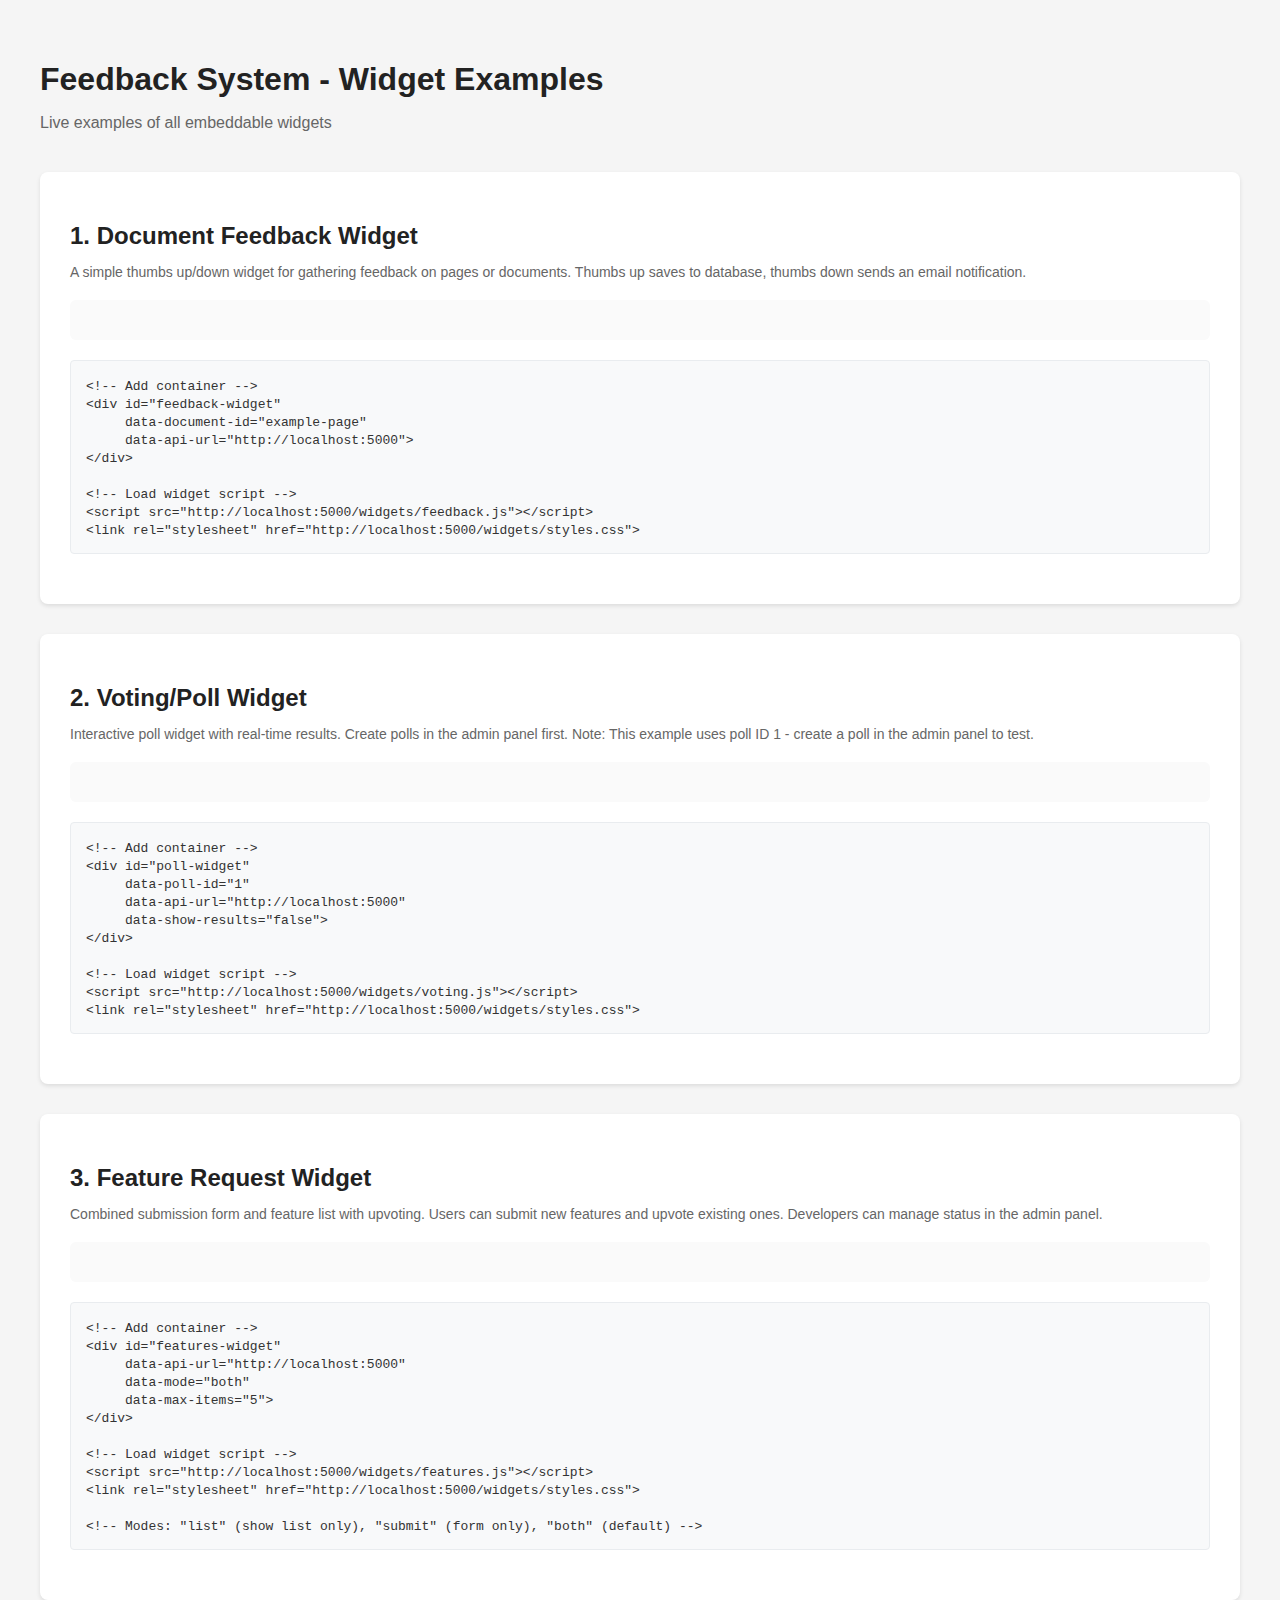
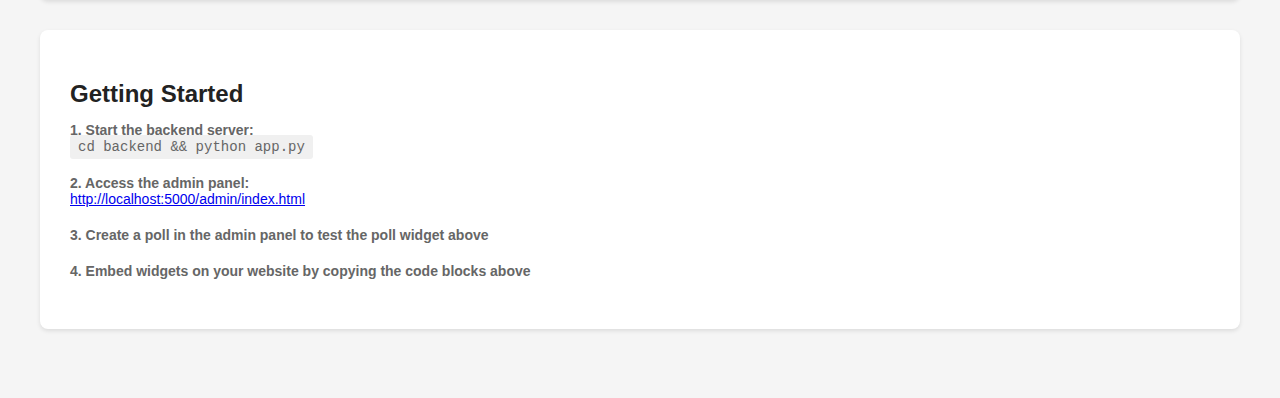
<file: feedback-system/example.html>
<!DOCTYPE html>
<html lang="en">
<head>
    <meta charset="UTF-8">
    <meta name="viewport" content="width=device-width, initial-scale=1.0">
    <title>Feedback System - Widget Examples</title>
    <link rel="stylesheet" href="http://localhost:5000/widgets/styles.css">
    <style>
        body {
            font-family: -apple-system, BlinkMacSystemFont, 'Segoe UI', Roboto, sans-serif;
            max-width: 1200px;
            margin: 0 auto;
            padding: 40px 20px;
            background: #f5f5f5;
        }
        h1 {
            color: #222;
            margin-bottom: 10px;
        }
        .subtitle {
            color: #666;
            margin-bottom: 40px;
        }
        .widget-demo {
            background: white;
            padding: 30px;
            border-radius: 8px;
            margin-bottom: 30px;
            box-shadow: 0 2px 4px rgba(0,0,0,0.1);
        }
        .widget-demo h2 {
            color: #222;
            margin-bottom: 10px;
        }
        .widget-demo .description {
            color: #666;
            margin-bottom: 20px;
            font-size: 14px;
        }
        .widget-demo .code-block {
            background: #f8f9fa;
            border: 1px solid #e9ecef;
            border-radius: 4px;
            padding: 15px;
            margin: 20px 0;
            overflow-x: auto;
        }
        .widget-demo .code-block code {
            font-family: 'Courier New', monospace;
            font-size: 13px;
            color: #333;
            white-space: pre;
        }
        .widget-container {
            margin: 20px 0;
            padding: 20px;
            background: #fafafa;
            border-radius: 6px;
        }
    </style>
</head>
<body>
    <h1>Feedback System - Widget Examples</h1>
    <p class="subtitle">Live examples of all embeddable widgets</p>

    <!-- Feedback Widget Example -->
    <div class="widget-demo">
        <h2>1. Document Feedback Widget</h2>
        <p class="description">
            A simple thumbs up/down widget for gathering feedback on pages or documents.
            Thumbs up saves to database, thumbs down sends an email notification.
        </p>

        <div class="widget-container">
            <div id="feedback-widget"
                 data-document-id="example-page"
                 data-api-url="http://localhost:5000">
            </div>
        </div>

        <div class="code-block">
            <code>&lt;!-- Add container --&gt;
&lt;div id="feedback-widget"
     data-document-id="example-page"
     data-api-url="http://localhost:5000"&gt;
&lt;/div&gt;

&lt;!-- Load widget script --&gt;
&lt;script src="http://localhost:5000/widgets/feedback.js"&gt;&lt;/script&gt;
&lt;link rel="stylesheet" href="http://localhost:5000/widgets/styles.css"&gt;</code>
        </div>
    </div>

    <!-- Poll Widget Example -->
    <div class="widget-demo">
        <h2>2. Voting/Poll Widget</h2>
        <p class="description">
            Interactive poll widget with real-time results. Create polls in the admin panel first.
            Note: This example uses poll ID 1 - create a poll in the admin panel to test.
        </p>

        <div class="widget-container">
            <div id="poll-widget"
                 data-poll-id="1"
                 data-api-url="http://localhost:5000"
                 data-show-results="false">
            </div>
        </div>

        <div class="code-block">
            <code>&lt;!-- Add container --&gt;
&lt;div id="poll-widget"
     data-poll-id="1"
     data-api-url="http://localhost:5000"
     data-show-results="false"&gt;
&lt;/div&gt;

&lt;!-- Load widget script --&gt;
&lt;script src="http://localhost:5000/widgets/voting.js"&gt;&lt;/script&gt;
&lt;link rel="stylesheet" href="http://localhost:5000/widgets/styles.css"&gt;</code>
        </div>
    </div>

    <!-- Features Widget Example -->
    <div class="widget-demo">
        <h2>3. Feature Request Widget</h2>
        <p class="description">
            Combined submission form and feature list with upvoting. Users can submit new features
            and upvote existing ones. Developers can manage status in the admin panel.
        </p>

        <div class="widget-container">
            <div id="features-widget"
                 data-api-url="http://localhost:5000"
                 data-mode="both"
                 data-max-items="5">
            </div>
        </div>

        <div class="code-block">
            <code>&lt;!-- Add container --&gt;
&lt;div id="features-widget"
     data-api-url="http://localhost:5000"
     data-mode="both"
     data-max-items="5"&gt;
&lt;/div&gt;

&lt;!-- Load widget script --&gt;
&lt;script src="http://localhost:5000/widgets/features.js"&gt;&lt;/script&gt;
&lt;link rel="stylesheet" href="http://localhost:5000/widgets/styles.css"&gt;

&lt;!-- Modes: "list" (show list only), "submit" (form only), "both" (default) --&gt;</code>
        </div>
    </div>

    <div class="widget-demo">
        <h2>Getting Started</h2>
        <p class="description">
            <strong>1. Start the backend server:</strong><br>
            <code style="background: #f0f0f0; padding: 4px 8px; border-radius: 3px;">
                cd backend && python app.py
            </code>
        </p>
        <p class="description">
            <strong>2. Access the admin panel:</strong><br>
            <a href="http://localhost:5000/admin/index.html" target="_blank">
                http://localhost:5000/admin/index.html
            </a>
        </p>
        <p class="description">
            <strong>3. Create a poll in the admin panel to test the poll widget above</strong>
        </p>
        <p class="description">
            <strong>4. Embed widgets on your website by copying the code blocks above</strong>
        </p>
    </div>

    <!-- Load widget scripts -->
    <script src="http://localhost:5000/widgets/feedback.js"></script>
    <script src="http://localhost:5000/widgets/voting.js"></script>
    <script src="http://localhost:5000/widgets/features.js"></script>
</body>
</html>
</file>
